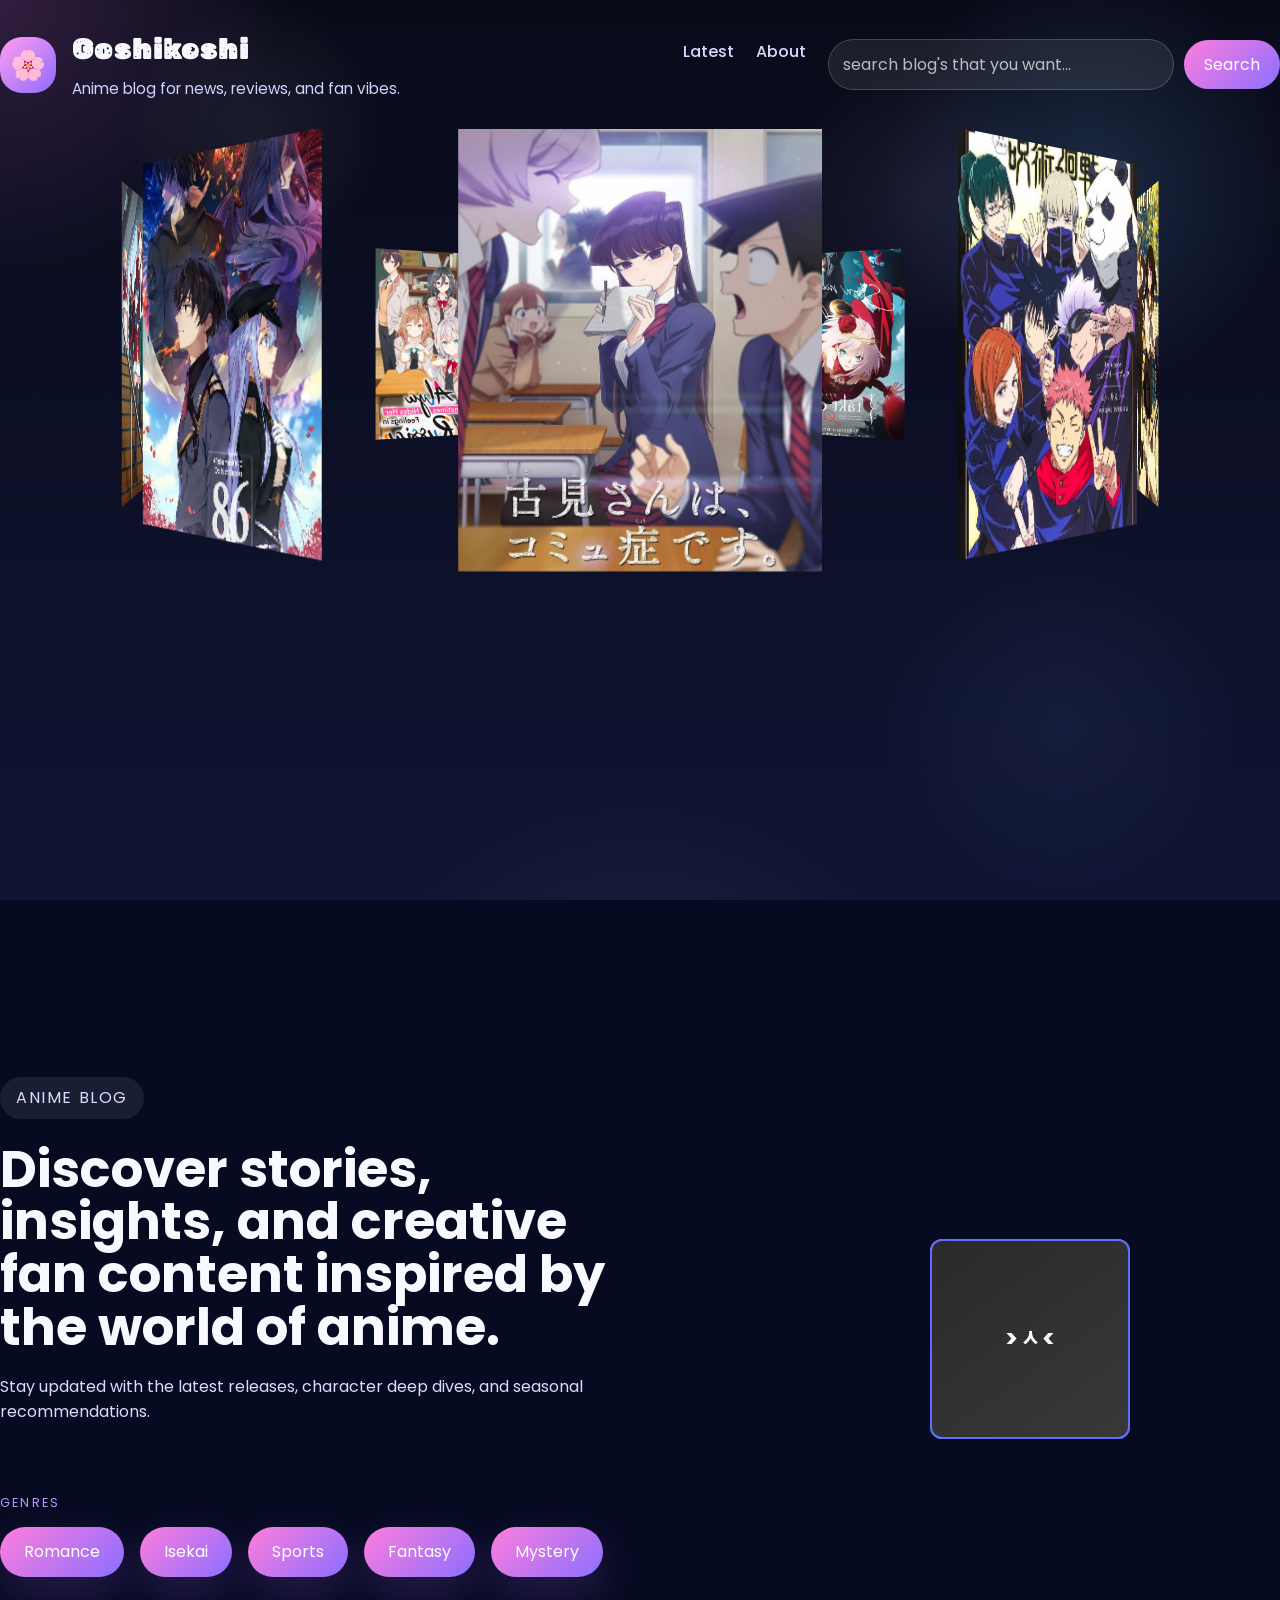
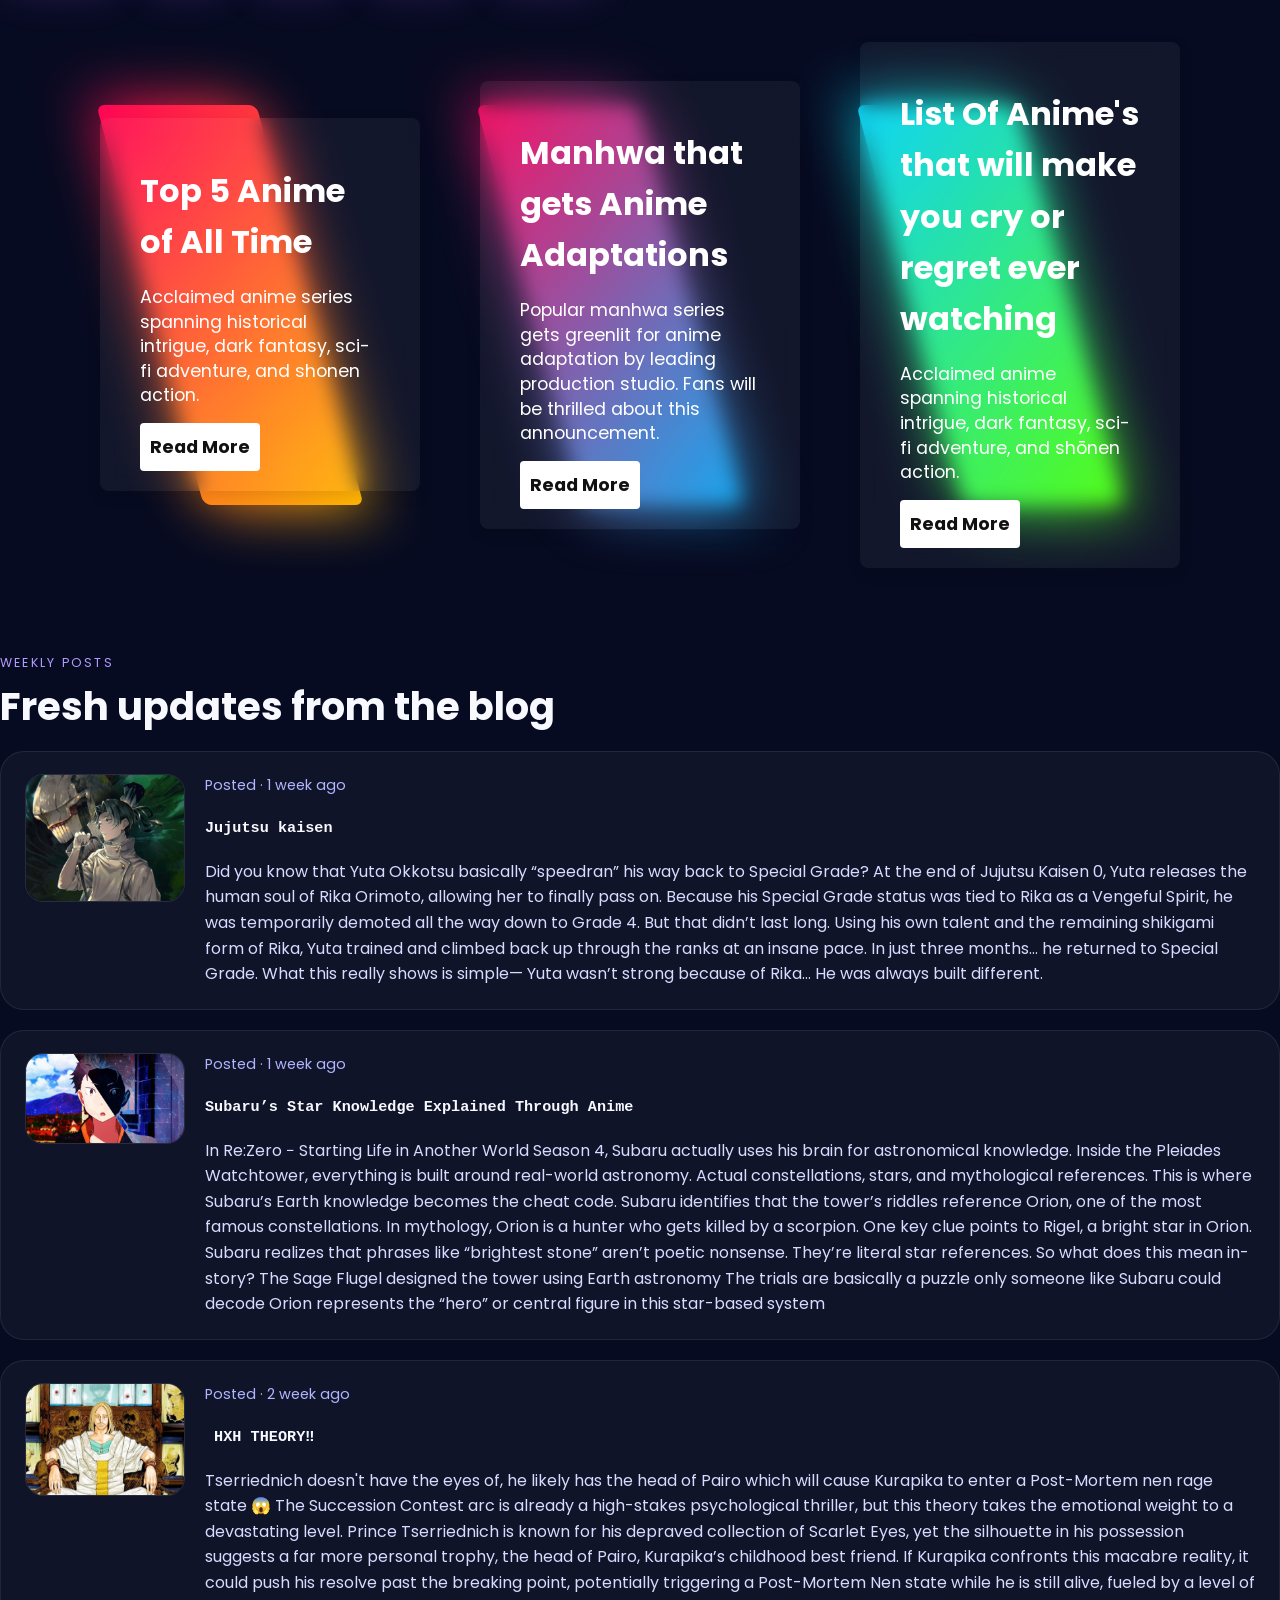
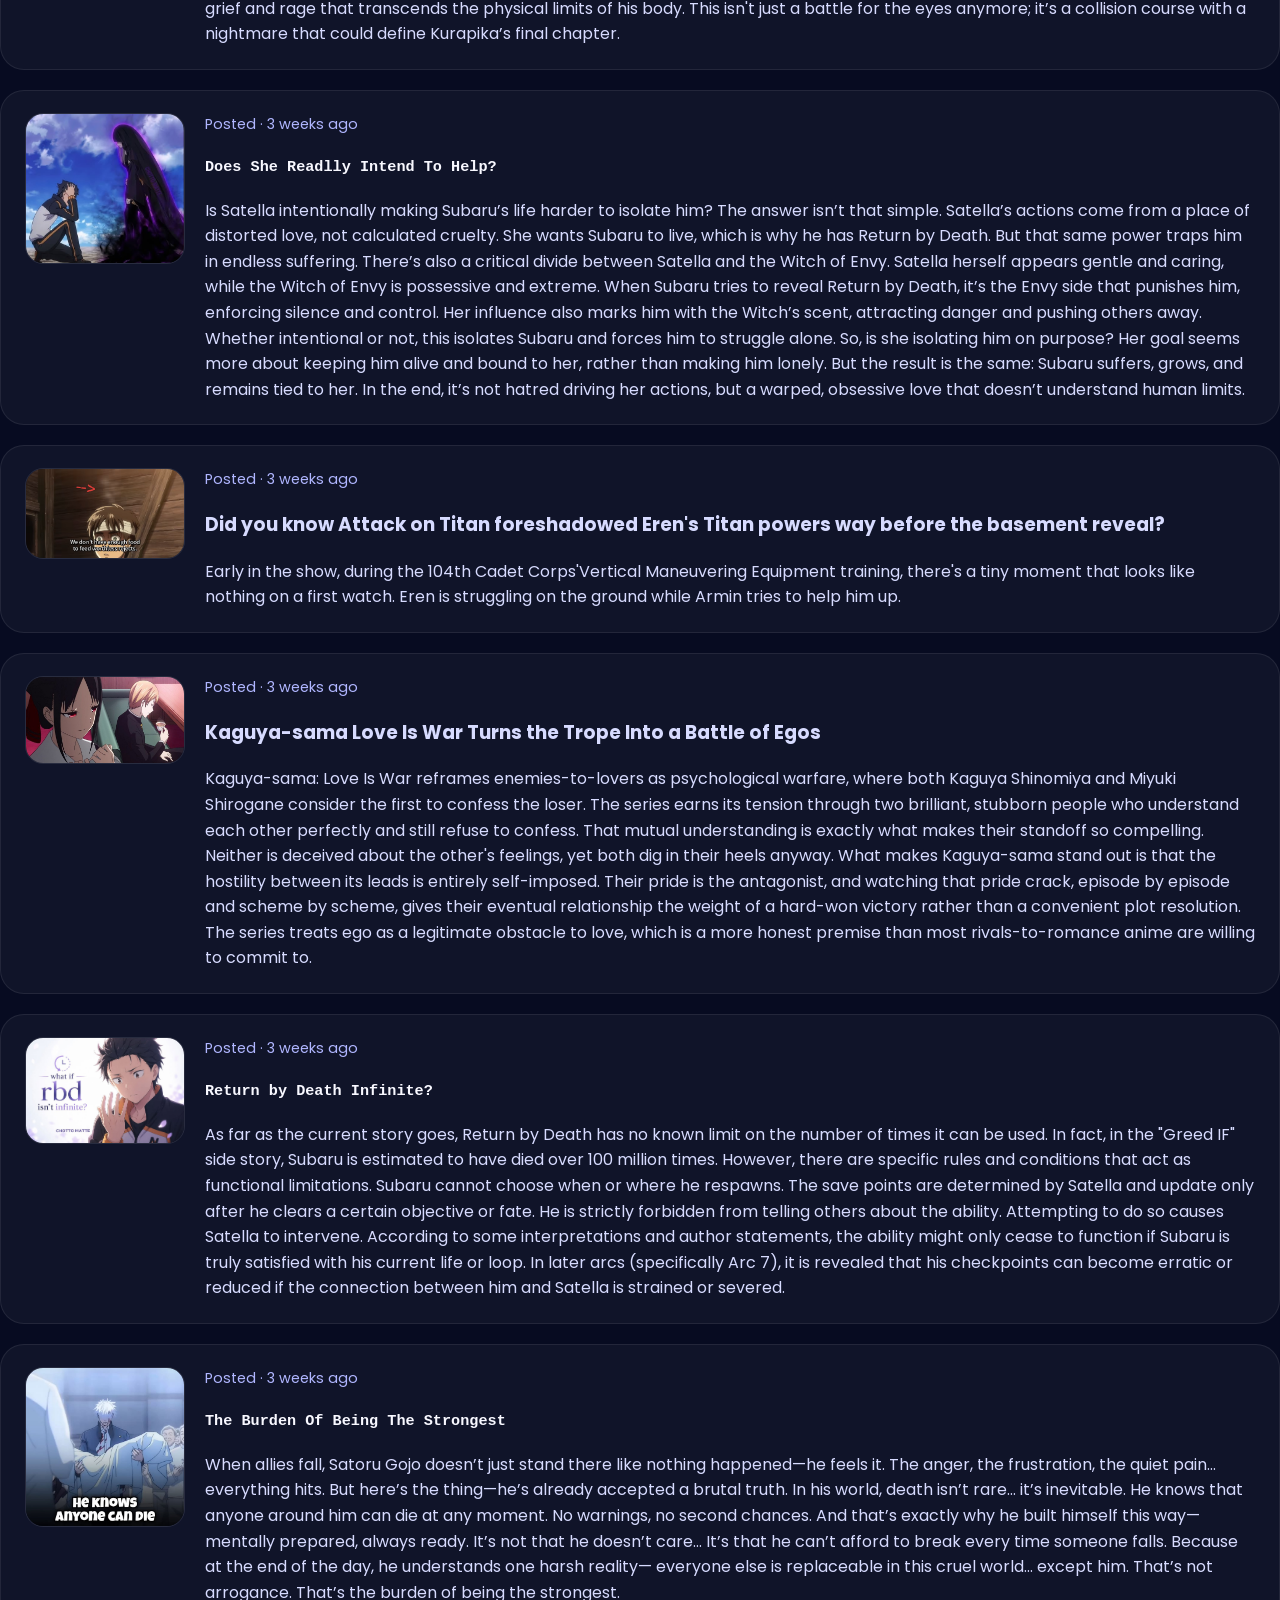
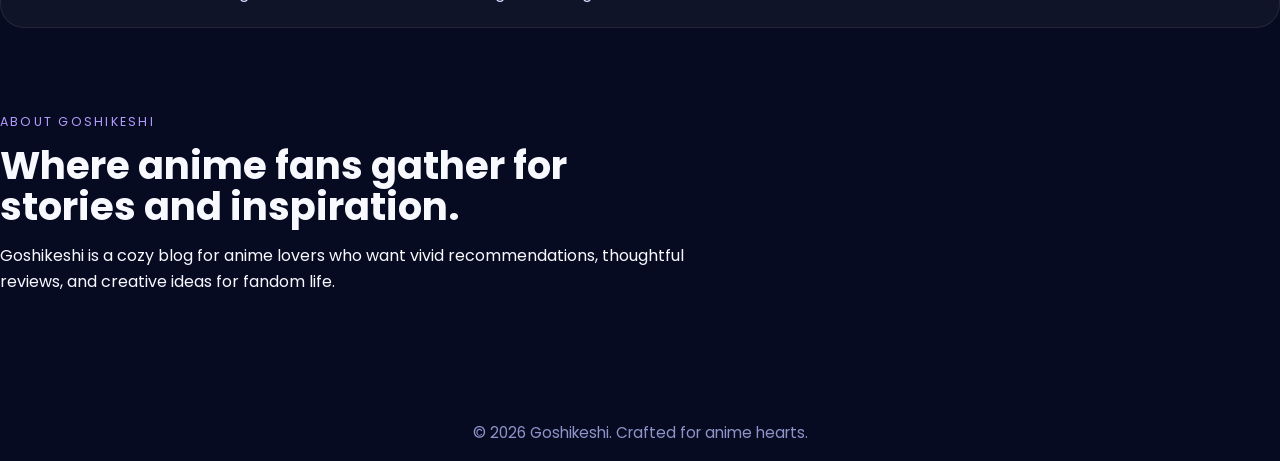
<file: index.html>
<!DOCTYPE html>
<html lang="en">
<head>
    <meta charset="UTF-8">
    <meta name="viewport" content="width=device-width, initial-scale=1.0">
    <title>TheBestWebsiteInTheWorld</title>
    <link href="https://fonts.googleapis.com/css2?family=Poppins:wght@300;400;500;600;700&family=Rubik+Moonrocks&display=swap" rel="stylesheet">
    <link rel="stylesheet" href="style.css">
</head>

<body>
    <header class="site-header">
        <div class="brand">
            <span class="brand-mark">🌸 </span>
            <div>
                <h1>Goshikeshi</h1>
                <p>Anime blog for news, reviews, and fan vibes.</p>
            </div>
        </div>
        <nav>
            <a href="#latest">Latest</a>
            <a href="#about">About</a>
            <div id="Top" class="search-bar reveal">
                <input type="text" id="searchInput" placeholder="search blog's that you want...">
                <button onclick="searchPosts()">Search</button>
            </div>
        </nav>
        <!--VinzBUFINEWPW2024-->
        <!--Bufi02172025.-->
    </header>

        <!--anime 360-->
    <div class="banner">
        <div class="slider" style="--quantity: 10">
            <div class="item" style="--position: 1"><img src="Photos/komi.jpg" alt=""></div>
            <div class="item" style="--position: 2"><img src="Photos/jjk.jpg" alt=""></div>
            <div class="item" style="--position: 3"><img src="Photos/hyouka.jpg" alt=""></div>
            <div class="item" style="--position: 4"><img src="Photos/horimiya.jpg" alt=""></div>
            <div class="item" style="--position: 5"><img src="Photos/Destiny.jpg" alt=""></div>
            <div class="item" style="--position: 6"><img src="Photos/TokyoRevengers.jpg" alt=""></div>
            <div class="item" style="--position: 7"><img src="Photos/alya.jpg" alt=""></div>
            <div class="item" style="--position: 8"><img src="Photos/anya.jpg" alt=""></div>
            <div class="item" style="--position: 9"><img src="Photos/ayanokoji.jpg" alt=""></div>
            <div class="item" style="--position: 10"><img src="Photos/eight.jpg" alt=""></div>
        </div>
    </div>
    
    <main>
        <section class="hero">
            <div class="hero-copy">
                <p class="eyebrow">Anime Blog</p>
                <h2>Discover stories, insights, and creative fan content inspired by the world of anime.</h2>
                <p>Stay updated with the latest releases, character deep dives, and seasonal recommendations.</p>
                
                <div class="section-heading">
                    <span>Genres</span>
                
                <!--Genre's-->
                <div class="hero-actions">
                    <a class="btn primary" href="Genre's/romance.html">Romance</a>
                    <a class="btn primary" href="Genre's/isekai.html">Isekai</a>
                    <a class="btn primary" href="Genre's/sports.html">Sports</a>
                    <a class="btn primary" href="Genre's/Fantasy.html">Fantasy</a>
                    <a class="btn primary" href="Genre's/Mystery.html">Mystery</a>
                </div>
                </div>
            </div>

            <!--random cube-->
            <a href="edit.html">
             <div class="bored">
        <div class="box-card">
            <div class="face front">>ᆺ<</div>
            <div class="face back">Bored?</div>
            <div class="face right">Bored?</div>
            <div class="face left">Bored?</div>
            <div class="face top">Bored?</div>
            <div class="face bottom">Bored?</div>
        </div>
    </div>
    </div>
    </a>
            
        </section>
 

        <!--Feutured post-->
        <div class="container">
  <div class="box">
    <span></span>
    <div class="content">
      <h2>Top 5 Anime of All Time</h2>
      <p>Acclaimed anime series spanning historical intrigue, dark fantasy, sci-fi adventure, and shonen action.</p>
      <a target="_blank" href="ReadMore/ReadMore1.html">Read More</a>
    </div>
  </div>
  <div class="box">
    <span></span>
    <div class="content">
      <h2>Manhwa that gets Anime Adaptations</h2>
      <p>Popular manhwa series gets greenlit for anime adaptation by leading production studio. Fans will be thrilled about this announcement.</p>
      <a target="_blank" href="ReadMore/ReadMore2.html">Read More</a>
    </div>
  </div>
  <div class="box">
    <span></span>
    <div class="content">
      <h2>List Of Anime's that will make you cry or regret ever watching</h2>
      <p>Acclaimed anime spanning historical intrigue, dark fantasy, sci-fi adventure, and shōnen action.</p>
      <a target="_blank" href="ReadMore/ReadMore3.html">Read More</a>
    </div>
  </div>
</div>
       
       
        <!-- Weekly Post Blogs Ngani!!! -->
        <section id="latest" class="latest-section">
            <div class="section-heading">
                <span>Weekly posts</span>
                <h2>Fresh updates from the blog</h2>
            </div>
            
            <div class="post-list">
                <article class="post-preview" id="post-jujutsu-kaisen" data-slug="jujutsu kaisen">
                    <img class="post-thumb" src="Photos/yuta.jpg" alt="yuta">
                    <div>
                        <div class="post-meta">Posted · 1 week ago</div>
                        <h3><pre>Jujutsu kaisen</pre></h3>
                        <p>Did you know that Yuta Okkotsu basically “speedran” his way back to Special Grade?
                    At the end of Jujutsu Kaisen 0, Yuta releases the human soul of Rika Orimoto, allowing her to finally pass on. Because his Special Grade status was tied to Rika as a Vengeful Spirit, he was temporarily demoted all the way down to Grade 4.
                    But that didn’t last long.
                    Using his own talent and the remaining shikigami form of Rika, Yuta trained and climbed back up through the ranks at an insane pace.
                    In just three months…
                    he returned to Special Grade.
                    What this really shows is simple—
                    Yuta wasn’t strong because of Rika…
                    He was always built different.</p>
                    </div>
                </article>

                <article class="post-preview" id="post-re-zero" data-slug="re:zero">
                    <img class="post-thumb" src="Photos/subaru.jpg" alt="subaru">
                    <div>
                        <div class="post-meta">Posted · 1 week ago</div>
                        <h3><pre>Subaru’s Star Knowledge Explained Through Anime</pre></h3>
                        <p>In Re:Zero − Starting Life in Another World Season 4, Subaru actually uses his brain for astronomical knowledge. 
                    Inside the Pleiades Watchtower, everything is built around real-world astronomy. 
                    Actual constellations, stars, and mythological references. This is where Subaru’s Earth knowledge becomes the cheat code.
                    Subaru identifies that the tower’s riddles reference Orion, one of the most famous constellations. In mythology, Orion is a hunter who gets killed by a scorpion. 
                    One key clue points to Rigel, a bright star in Orion. Subaru realizes that phrases like “brightest stone” aren’t poetic nonsense. They’re literal star references.
                    So what does this mean in-story?
                    The Sage Flugel designed the tower using Earth astronomy
                    The trials are basically a puzzle only someone like Subaru could decode
                    Orion represents the “hero” or central figure in this star-based system</p>
                    </div>
                </article>

                <article class="post-preview" id="post-hxh-theory" data-slug="hunter x hunter">
                    <img class="post-thumb" src="Photos/Tserriednich.jpeg" alt="Tserriednich">
                    <div>
                        <div class="post-meta">Posted · 2 week ago</div>
                        <h3><pre> HXH THEORY‼️</pre></h3>
                        <p>Tserriednich doesn't have the eyes of, he likely has the head of Pairo which will cause Kurapika to enter a Post-Mortem nen rage state 😱
                        The Succession Contest arc is already a high-stakes psychological thriller, but this theory takes the emotional weight to a devastating level.
                        Prince Tserriednich is known for his depraved collection of Scarlet Eyes, yet the silhouette in his possession suggests a far more personal trophy, the head of Pairo, Kurapika’s childhood best friend.
                        If Kurapika confronts this macabre reality, it could push his resolve past the breaking point, potentially triggering a Post-Mortem Nen state while he is still alive, fueled by a level of grief and rage that transcends the physical limits of his body.
                        This isn't just a battle for the eyes anymore; it’s a collision course with a nightmare that could define Kurapika’s final chapter.</p>
                    </div>
                </article>

                <article class="post-preview" id="post-satella-help" data-slug="satella help">
                    <img class="post-thumb" src="Photos/satte.png">
                    <div>
                    <div class="post-meta">Posted · 3 weeks ago</div>
                    <h3><pre>Does She Readlly Intend To Help?</pre></h3>
                    <p>Is Satella intentionally making Subaru’s life harder to isolate him? The answer isn’t that simple.
                    Satella’s actions come from a place of distorted love, not calculated cruelty. She wants Subaru to live, which is why he has Return by Death. But that same power traps him in endless suffering.
                    There’s also a critical divide between Satella and the Witch of Envy. Satella herself appears gentle and caring, while the Witch of Envy is possessive and extreme. When Subaru tries to reveal Return by Death, it’s the Envy side that punishes him, enforcing silence and control.
                    Her influence also marks him with the Witch’s scent, attracting danger and pushing others away. Whether intentional or not, this isolates Subaru and forces him to struggle alone.
                    So, is she isolating him on purpose? Her goal seems more about keeping him alive and bound to her, rather than making him lonely. But the result is the same: Subaru suffers, grows, and remains tied to her.
                    In the end, it’s not hatred driving her actions, but a warped, obsessive love that doesn’t understand human limits.</p>
                    </div>
                </article>
                
                 <article class="post-preview" id="attack-on-titan" data-slug="Eren's Titan power">
                    <img class="post-thumb" src="Photos/Eren.png">
                    <div>
                    <div class="post-meta">Posted · 3 weeks ago</div>
                    <h3><p>Did you know Attack on Titan foreshadowed Eren's Titan powers way before the basement reveal?</p></h3>
                    <p>Early in the show, during the 104th Cadet Corps'Vertical Maneuvering Equipment training, there's a tiny moment that looks like nothing on a first watch.
                        Eren is struggling on the ground while Armin tries to help him up.
                    </p>
                    </div>
                </article>

                <article class="post-preview" id="Kaguya-sama Love Is War" data-slug="Kaguya-sama Love Is War">
                    <img class="post-thumb" src="Photos/love.jpg">
                    <div>
                    <div class="post-meta">Posted · 3 weeks ago</div>
                    <h3><p>Kaguya-sama Love Is War Turns the Trope Into a Battle of Egos</p></h3>
                    <p>Kaguya-sama: Love Is War reframes enemies-to-lovers as psychological warfare, where both Kaguya Shinomiya and Miyuki Shirogane consider the first to confess the loser. The series earns its tension through two brilliant, stubborn people who understand each other perfectly and still refuse to confess. That mutual understanding is exactly what makes their standoff so compelling. Neither is deceived about the other's feelings, yet both dig in their heels anyway.
                        What makes Kaguya-sama stand out is that the hostility between its leads is entirely self-imposed. Their pride is the antagonist, and watching that pride crack, episode by episode and scheme by scheme, gives their eventual relationship the weight of a hard-won victory rather than a convenient plot resolution. The series treats ego as a legitimate obstacle to love, which is a more honest premise than most rivals-to-romance anime are willing to commit to.
                    </p>
                    </div>
                </article>

                <article class="post-preview" id="post-return-by-death" data-slug="return by death">
                    <img class="post-thumb" src="Photos/subarru.jpg" alt="subarru">
                    <div>
                    <div class="post-meta">Posted · 3 weeks ago</div>
                    <h3><pre>Return by Death Infinite?</pre></h3>
                    <p>As far as the current story goes, Return by Death has no known limit on the number of times it can be used.
                    In fact, in the "Greed IF" side story, Subaru is estimated to have died over 100 million times.
                    However, there are specific rules and conditions that act as functional limitations. 
                    Subaru cannot choose when or where he respawns. The save points are determined by Satella and update only after he clears a certain objective or fate.
                    He is strictly forbidden from telling others about the ability. Attempting to do so causes Satella to intervene. 
                    According to some interpretations and author statements, the ability might only cease to function if Subaru is truly satisfied with his current life or loop.
                    In later arcs (specifically Arc 7), it is revealed that his checkpoints can become erratic or reduced if the connection between him and Satella is strained or severed.</div>
                </article>

                <article class="post-preview" id="post-gojo-strongest" data-slug="gojo strongest">
                    <img class="post-thumb" src="Photos/gojo.jpg" alt="gojo">
                    <div>
                    <div class="post-meta">Posted · 3 weeks ago</div>
                    <h3><pre>The Burden Of Being The Strongest</pre></h3>
                    <p>When allies fall, Satoru Gojo doesn’t just stand there like nothing happened—he feels it. The anger, the frustration, the quiet pain… everything hits.
                    But here’s the thing—he’s already accepted a brutal truth.
                    In his world, death isn’t rare… it’s inevitable.
                    He knows that anyone around him can die at any moment. No warnings, no second chances.
                    And that’s exactly why he built himself this way—mentally prepared, always ready.
                    It’s not that he doesn’t care…
                    It’s that he can’t afford to break every time someone falls.
                    Because at the end of the day, he understands one harsh reality—
                    everyone else is replaceable in this cruel world… except him.
                    That’s not arrogance.
                    That’s the burden of being the strongest. </div>
                </article>
            </div>
        </section>

        <section id="about" class="about-section">
            <div class="about-copy">
                <span>About Goshikeshi</span>
                <h2>Where anime fans gather for stories and inspiration.</h2>
                <p>Goshikeshi is a cozy blog for anime lovers who want vivid recommendations, thoughtful reviews, and creative ideas for fandom life.</p>
            </div>
           
        </section>
    </main>

    
    <footer>
        <p>© 2026 Goshikeshi. Crafted for anime hearts.</p>
    </footer>

    <script>
        function searchPosts() {
            const query = document.getElementById('searchInput').value.trim().toLowerCase();
            const posts = Array.from(document.querySelectorAll('.post-preview'));

            if (!query) {
                posts.forEach(post => post.style.display = 'block');
                document.getElementById('latest').scrollIntoView({ behavior: 'smooth' });
                history.replaceState(null, '', '#latest');
                return;
            }

            let firstMatch = null;
            posts.forEach(post => {
                const slug = (post.dataset.slug || '').toLowerCase();
                const text = post.textContent.toLowerCase();
                const matched = slug.includes(query) || text.includes(query);
                post.style.display = matched ? 'block' : 'none';
                if (matched && !firstMatch) {
                    firstMatch = post;
                }
            });

            if (firstMatch) {
                firstMatch.scrollIntoView({ behavior: 'smooth', block: 'start' });
                history.replaceState(null, '', `#${firstMatch.id}`);
            } else {
                document.getElementById('latest').scrollIntoView({ behavior: 'smooth' });
                history.replaceState(null, '', '#latest');
            }
        }
    </script>
</body>
</html>
</file>
<file: style.css>
:root {
    color-scheme: dark;
    color: #f4f4ff;
    background: #070b21;
    font-family: "Poppins", sans-serif;
    line-height: 1.6;
}

* {
    box-sizing: border-box;
}

html,
body {
    margin: 0;
    padding: 0;
    min-height: 100%;
}

body {
    position: relative;
    background-color: #070b21;
    background-image:
        radial-gradient(circle at top left, rgba(255, 127, 255, 0.16), transparent 18%),
        radial-gradient(circle at 85% 20%, rgba(116, 196, 255, 0.16), transparent 16%),
        radial-gradient(circle at 50% 120%, rgba(255, 246, 190, 0.08), transparent 24%),
        linear-gradient(180deg, #090b19 0%, #0f1433 100%);
    background-attachment: fixed;
    color: #f8f8ff;
}

body::before {
    content: "";
    position: fixed;
    inset: 0;
    pointer-events: none;
    background-image:
        radial-gradient(circle at 20% 14%, rgba(255, 255, 255, 0.08), transparent 10%),
        radial-gradient(circle at 72% 22%, rgba(233, 183, 255, 0.08), transparent 12%),
        radial-gradient(circle at 83% 80%, rgba(114, 180, 255, 0.08), transparent 14%);
    mix-blend-mode: screen;
    opacity: 0.85;
}

body::after {
    content: "";
    position: fixed;
    inset: 0;
    pointer-events: none;
    background-image:
        radial-gradient(circle, rgba(255,255,255,0.12) 1px, transparent 1px),
        radial-gradient(circle, rgba(255,255,255,0.08) 1px, transparent 1px);
    background-size: 72px 72px, 116px 116px;
    mix-blend-mode: overlay;
    opacity: 0.16;
}

/* Header */
a {
    color: inherit;
    text-decoration: none;
}

button,
input {
    font: inherit;
}

.site-header {
    display: flex;
    justify-content: space-between;
    align-items: center;
    padding: 28px 0;
    gap: 24px;
}

.brand {
    display: flex;
    align-items: center;
    gap: 16px;
}

.brand-mark {
    display: grid;
    place-items: center;
    width: 56px;
    height: 56px;
    background: linear-gradient(135deg, #ff9eef, #8d6bff);
    border-radius: 22px;
    font-size: 1.8rem;
}

.brand h1 {
    margin: 0;
    font-family: "Rubik Moonrocks", cursive;
    font-size: 1.75rem;
    letter-spacing: 0.05em;
}

.brand p {
    margin: 4px 0 0;
    color: #cbd4ff;
    font-size: 0.95rem;
}

nav {
    display: flex;
    gap: 22px;
    flex-wrap: wrap;
}

nav a {
    color: #d8dbff;
    font-weight: 500;
    transition: color 0.2s ease;
}

nav a:hover {
    color: #fff;
}

/* Search bar */
.search-bar {
    display: flex;
    gap: 10px;
    align-items: center;
}

.search-bar input {
    min-width: 220px;
    padding: 12px 14px;
    border-radius: 999px;
    border: 1px solid rgba(255, 255, 255, 0.18);
    background: rgba(255, 255, 255, 0.08);
    color: #fff;
    outline: none;
}

.search-bar input::placeholder {
    color: rgba(255, 255, 255, 0.7);
}

.search-bar button {
    border-radius: 999px;
    border: none;
    padding: 12px 20px;
    background: linear-gradient(135deg, #ff7ddd, #8b6fff);
    color: #fff;
    cursor: pointer;
}

/* Hero section */
.hero {
    display: grid;
    grid-template-columns: minmax(0, 1.2fr) minmax(320px, 0.8fr);
    gap: 32px;
    padding: 48px 0 24px;
    align-items: center;
}

.hero-copy {
    max-width: 640px;
}

.eyebrow {
    display: inline-block;
    margin: 0 0 16px;
    padding: 8px 16px;
    border-radius: 999px;
    background: rgba(255, 255, 255, 0.08);
    color: #ffb6ff;
    font-size: 0.85rem;
    letter-spacing: 0.1em;
    text-transform: uppercase;
}

.hero h2 {
    margin: 0 0 20px;
    font-size: clamp(2.3rem, 4vw, 3.6rem);
    line-height: 1.03;
    font-weight: 700;
}

.hero p {
    margin: 0 0 24px;
    max-width: 620px;
    color: #d9dbff;
    font-size: 1rem;
}

.hero-actions {
    display: flex;
    flex-wrap: wrap;
    gap: 16px;
}

.btn {
    display: inline-flex;
    align-items: center;
    justify-content: center;
    min-height: 50px;
    padding: 0 24px;
    border-radius: 999px;
    border: none;
    cursor: pointer;
    transition: transform 0.25s ease, box-shadow 0.25s ease, background 0.25s ease, color 0.25s ease;
}

.btn:hover {
    transform: translateY(-3px);
    box-shadow: 0 20px 45px rgba(135, 85, 255, 0.22);
}

.primary {
    background: linear-gradient(135deg, #ff7ddd, #8b6fff);
    color: #fff;
    box-shadow: 0 16px 40px rgba(167, 90, 255, 0.2);
}

.primary:hover {
    background: linear-gradient(135deg, #ff99f4, #a286ff);
}

/* Rotating banner */
.banner {
    width: 100%;
    height: 100vh;
    text-align: center;
    overflow: hidden;
    position: relative;
}

.banner .slider {
    position: absolute;
    width: 200px;
    height: 250px;
    top: 10%;
    left: calc(50% - 100px);
    transform-style: preserve-3d;
    transform: perspective(1000px);
    animation: autoRun 20s linear infinite;
}

@keyframes autoRun {
    from {
        transform: perspective(1000px) rotateX(-16deg) rotateY(0deg);
    }
    to {
        transform: perspective(1000px) rotateX(-16deg) rotateY(360deg);
    }
}

.banner .slider .item {
    position: absolute;
    inset: 0 0 0 0;
    transform: rotateY(calc((var(--position) - 1) * (360 / var(--quantity)) * 1deg)) translateZ(450px);
}

.banner .slider .item img {
    width: 100%;
    height: 100%;
    object-fit: cover;
}

/* Featured cards */
.container {
    display: flex;
    justify-content: center;
    align-items: center;
    flex-wrap: wrap;
    padding: 40px 0;
}

.container .box {
    position: relative;
    width: 320px;
    height: 400px;
    display: flex;
    justify-content: center;
    align-items: center;
    margin: 40px 30px;
    transition: 0.5s;
}

.container .box::before {
    content: ' ';
    position: absolute;
    top: 0;
    left: 50px;
    width: 50%;
    height: 100%;
    background: #fff;
    border-radius: 8px;
    transform: skewX(15deg);
    transition: 0.5s;
}

.container .box::after {
    content: '';
    position: absolute;
    top: 0;
    left: 50px;
    width: 50%;
    height: 100%;
    background: #fff;
    border-radius: 8px;
    transform: skewX(15deg);
    transition: 0.5s;
    filter: blur(30px);
}

.container .box:hover:before,
.container .box:hover:after {
    transform: skewX(0deg);
    left: 20px;
    width: calc(100% - 90px);
}

.container .box:nth-child(1):before,
.container .box:nth-child(1):after {
    background: linear-gradient(315deg, #ffbc00, #ff0058);
}

.container .box:nth-child(2):before,
.container .box:nth-child(2):after {
    background: linear-gradient(315deg, #03a9f4, #ff0058);
}

.container .box:nth-child(3):before,
.container .box:nth-child(3):after {
    background: linear-gradient(315deg, #4dff03, #00d0ff);
}

.container .box span {
    display: block;
    position: absolute;
    top: 0;
    left: 0;
    right: 0;
    bottom: 0;
    z-index: 5;
    pointer-events: none;
}

.container .box span::before {
    content: '';
    position: absolute;
    top: 0;
    left: 0;
    width: 0;
    height: 0;
    border-radius: 8px;
    background: rgba(255, 255, 255, 0.1);
    backdrop-filter: blur(10px);
    opacity: 0;
    transition: 0.1s;
    animation: animate 2s ease-in-out infinite;
    box-shadow: 0 5px 15px rgba(0,0,0,0.08);
}

.container .box:hover span::before {
    top: -50px;
    left: 50px;
    width: 100px;
    height: 100px;
    opacity: 1;
}

.container .box span::after {
    content: '';
    position: absolute;
    bottom: 0;
    right: 0;
    width: 100%;
    height: 100%;
    border-radius: 8px;
    background: rgba(255, 255, 255, 0.1);
    backdrop-filter: blur(10px);
    opacity: 0;
    transition: 0.5s;
    animation: animate 2s ease-in-out infinite;
    box-shadow: 0 5px 15px rgba(0, 0, 0, 0.08);
    animation-delay: -1s;
}

.container .box:hover span::after {
    bottom: -50px;
    right: 50px;
    width: 100px;
    height: 100px;
    opacity: 1;
}

@keyframes animate {
    0%, 100% {
        transform: translateY(10px);
    }
    50% {
        transform: translate(-10px);
    }
}

.container .box .content {
    position: relative;
    left: 0;
    padding: 20px 40px;
    background: rgba(255, 255, 255, 0.05);
    backdrop-filter: blur(10px);
    box-shadow: 0 5px 15px rgba(0, 0, 0, 0.1);
    border-radius: 8px;
    z-index: 1;
    color: #fff;
}

.container .box:hover .content {
    left: -25px;
    padding: 60px 40px;
}

.container .box .content h2 {
    font-size: 2em;
    color: #fff;
    margin-bottom: 10px;
}

.container .box .content p {
    font-size: 1.1em;
    margin-bottom: 10px;
    line-height: 1.4em;
}

.container .box .content a {
    display: inline-block;
    font-size: 1.1em;
    color: #111;
    background: #fff;
    padding: 10px;
    border-radius: 4px;
    text-decoration: none;
    font-weight: 700;
    margin-top: 5px;
}

.container .box .content a:hover {
    background: #ffcf4d;
    border: 1px solid rgba(255, 0, 88, 0.4);
    box-shadow: 0 1px 15px rgba(1, 1, 1, 0.2);
}

/* Random cube */
.bored {
    display: flex;
    justify-content: center;
    align-items: center;
    transform-style: preserve-3d;
}

.box-card {
    width: 200px;
    height: 200px;
    position: relative;
    transform-style: preserve-3d;
    transition: transform 1s ease;
    cursor: pointer;
}

.box-card:hover {
    animation: rotate3d 8s infinite linear;
}

.face {
    position: absolute;
    width: 100%;
    height: 100%;
    display: flex;
    justify-content: center;
    align-items: center;
    font-size: 1.5rem;
    font-weight: bold;
    backface-visibility: visible;
    border-radius: 12px;
    background: linear-gradient(145deg, #2a2a2a, #383838);
    border: 2px solid #646cff;
    transition: all 0.3s ease;
    overflow: hidden;
}

.face::before {
    content: '';
    position: absolute;
    width: 100%;
    height: 100%;
    background: linear-gradient(45deg, transparent, rgba(255,255,255,0.1), transparent);
    top: -100%;
    left: -100%;
    transition: all 0.5s ease;
    transform: translateZ(20px);
}

.face::after {
    content: '';
    position: absolute;
    inset: 0;
    background: linear-gradient(135deg, transparent 0%, rgba(255, 255, 255, 0.05) 50%, transparent 100%);
    opacity: 0;
    transition: opacity 0.3s ease;
}

.face:hover::before {
    top: 100%;
    left: 100%;
}

.face:hover::after {
    opacity: 1;
}

.front {
    transform: translateZ(100px);
    border-color: #646cff;
}

.back {
    transform: translateZ(-100px) rotateY(180deg);
    border-color: #00bcd4;
}

.right {
    transform: translateX(100px) rotateY(90deg);
    border-color: #4caf50;
}

.left {
    transform: translateX(-100px) rotateY(-90deg);
    border-color: #ff4081;
}

.top {
    transform: translateY(-100px) rotateX(90deg);
    border-color: #ffc107;
}

.bottom {
    transform: translateY(100px) rotateX(-90deg);
    border-color: #9c27b0;
}

@keyframes rotate3d {
    0% {
        transform: rotateX(0) rotateY(0);
    }
    25% {
        transform: rotateX(90deg) rotateY(90deg);
    }
    50% {
        transform: rotateX(180deg) rotateY(180deg);
    }
    75% {
        transform: rotateX(270deg) rotateY(270deg);
    }
    100% {
        transform: rotateX(360deg) rotateY(360deg);
    }
}

/* Weekly post blogs */
.section-heading {
    margin: 64px 0 24px;
}

.section-heading span,
.about-copy span {
    display: inline-block;
    color: #b39bff;
    text-transform: uppercase;
    letter-spacing: 0.18em;
    font-size: 0.78rem;
    margin-bottom: 14px;
}

.section-heading h2,
.about-copy h2 {
    margin: 0;
    font-size: clamp(2rem, 3vw, 2.8rem);
    line-height: 1.05;
}

.featured-section,
.latest-section,
.about-section {
    padding: 0;
}

.post-list {
    display: flex;
    gap: 20px;
    margin: 24px 0 80px;
    flex-wrap: wrap;
}

.post-preview {
    display: grid;
    grid-template-columns: 160px 1fr;
    gap: 20px;
    padding: 22px 24px;
    border-radius: 24px;
    background: rgba(255, 255, 255, 0.04);
    border: 1px solid rgba(255, 255, 255, 0.08);
    transition: transform 0.25s ease, border-color 0.25s ease, box-shadow 0.25s ease, background 0.25s ease;
}

.post-preview:hover {
    transform: translateY(-6px);
    border-color: rgba(255, 255, 255, 0.18);
    background: rgba(255, 255, 255, 0.08);
    box-shadow: 0 24px 60px rgba(0, 0, 0, 0.22);
}

.post-thumb {
    width: 100%;
    height: auto;
    object-fit: cover;
    border-radius: 18px;
    border: 1px solid rgba(255, 255, 255, 0.1);
}

.post-meta {
    color: #b0b6ff;
    font-size: 0.9rem;
    margin-bottom: 12px;
}

.post-preview p {
    margin: 0;
    color: #d7dbff;
}

.about-section {
    display: grid;
    grid-template-columns: 1.1fr 0.9fr;
    gap: 28px;
    align-items: start;
    margin-bottom: 72px;
}

footer {
    padding: 24px 0 0;
    color: #8e94c9;
    text-align: center;
    font-size: 0.95rem;
}

@media (max-width: 900px) {
    .hero,
    .about-section,
    .post-preview {
        grid-template-columns: 1fr;
    }

    .site-header {
        flex-direction: column;
        align-items: flex-start;
    }

    .hero-actions {
        justify-content: flex-start;
    }

    .post-list {
        gap: 18px;
    }
}

@media (max-width: 640px) {
    .section-heading,
    .featured-section,
    .latest-section,
    .about-section,
    footer {
        padding: 0;
    }

    nav {
        width: 100%;
        justify-content: flex-start;
    }

    .post-preview {
        grid-template-columns: 1fr;
    }
}
</file>
